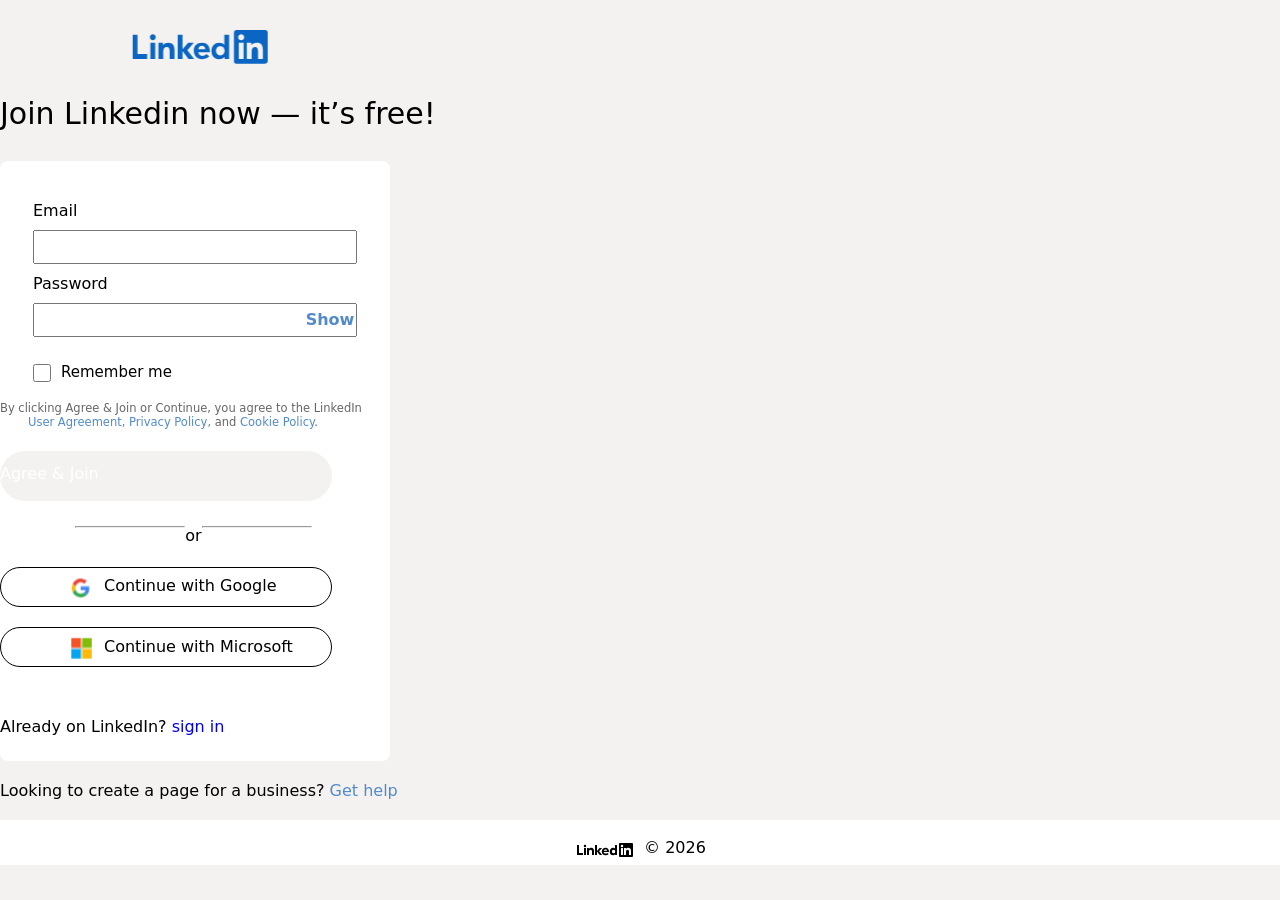
<file: Linkedin/index.html>
<!DOCTYPE html>
<html lang="en">

<head>
    <meta charset="UTF-8">
    <meta name="viewport" content="width=device-width, initial-scale=1.0">
    <title>Join Linedin</title>
    <link rel="stylesheet" href="style.css">
    <link rel="shortcut icon" href="fevicon1.png" type="image/x-icon">
</head>

<body>
    <div class="logo">
        <img class="logo1" src="logo.png" alt="">
    </div>
    <div class="sub-heading">
        <p>Join Linkedin now — it’s free!</p>
    </div>
    <div class="container">
        <div class="email-box">
            <p style="padding-top: 40px;" class="Email">Email</p>
            <input class="input1" type="text">
        </div>
        <div class="password-box">
            <p style="padding-top: 10px;" class="pass">Password</p>
            <div class="flex">
                <input class="input1" type="text"> <span
                    style="color: #528acb; margin-top: 17px; margin-left: -51px; cursor: pointer; font-weight: bold;">Show</span>
            </div>
            <div class="flex2">
                <input class="check-box" type="checkbox" name="" id="">
                <p style="font-size: 15px; margin-left: 10px; margin-top: 1px;">Remember me</p>
            </div>
        </div>
        <div class="text1">
            <p style="color: #666666;">By clicking Agree & Join or Continue, you agree to the LinkedIn <br /> <span
                    style="margin-left: 28px; margin-top: 3px; color: #528acb;">User Agreement, Privacy Policy,</span>
                and <span style="color: #528acb; margin-top: 3px;">Cookie Policy</span>.</p>
        </div>
        <div class="btn1">
            <p style="justify-self: center; padding-top: 13px;">Agree & Join</p>
        </div>
        <div class="text2">
            <hr style="width: 35%; height: 0px;" />
            <p>or</p>
            <hr style="width: 35%; height: 0px;" />
        </div>
        <div style="border-color: 3px solid #000;" class="google">
            <img style="width: 25px; height: 25px; margin-left: 68px; margin-top: 6px;" src="google.png" alt="">
            <p style="margin-top: 8px; margin-left: 10px;">Continue with Google</p>
        </div>
        <div style="border-color: 3px solid #000;" class="micro">
            <img style="width: 25px; height: 25px; margin-left: 68px; margin-top: 8px;" src="microsoft.png" alt="">
            <p style="margin-top: 9px; margin-left: 10px;">Continue with Microsoft</p>
        </div>
        <div class="text3">
            <p> Already on LinkedIn? <span style="  cursor: pointer; color: #528acb;"><a style="text-decoration: none;"
                        href="login.html">sign in</a> </span></p>
        </div>
    </div>
    <div class="text4">
        <p>Looking to create a page for a business? <span style=" cursor: pointer; color: #528acb;"> Get help</span></p>
    </div>
    <div class="footer">
        <div class="logo2">
            <img class="logo2" src="logo2.png" alt="">
        </div>
        <div class="texts">
            <p style="margin-top: 18px; margin-left: 10px;">© 2026 </p>

        </div>
    </div>

</body>

</html>
</file>
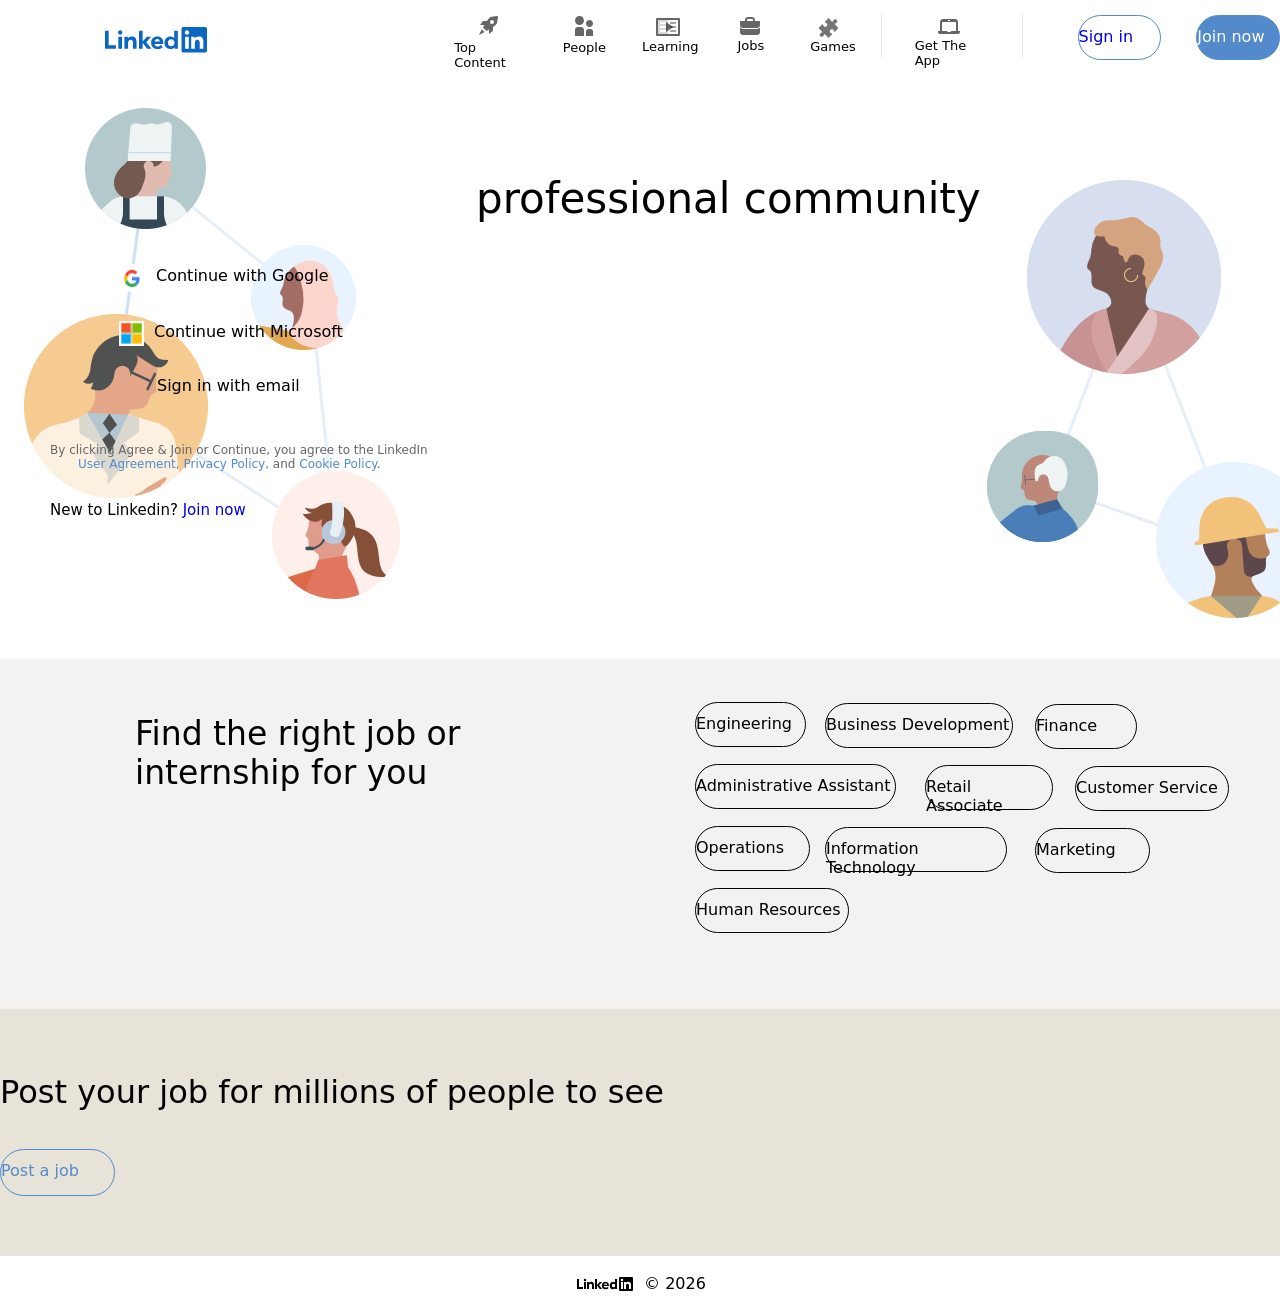
<file: Linkedin/login.html>
<!DOCTYPE html>
<html lang="en">

<head>
    <meta charset="UTF-8">
    <meta name="viewport" content="width=device-width, initial-scale=1.0">
    <title>Linkedin login or sign up</title>
    <link rel="stylesheet" href="login.css">
    <link rel="shortcut icon" href="fevicon1.png" type="image/x-icon">
</head>

<body>
    <header>
        <div class="nav">
            <div class="logo">
                <img class="logo1" src="logo1.png" alt="">
            </div>
            <div class="icon1">
                <img style="padding-left: 23px;" src="icon1.png" alt="">
                <p style="font-size: 13px;">Top Content</p>
            </div>
            <div class="icon2">
                <img style="padding-left: 23px;" src="icon 2.png" alt="">
                <p style="font-size: 13px; margin-left: 16px; margin-top: -3px;">People</p>
            </div>
            <div class="icon3">
                <img style="padding-left: 27px;" src="icon 3.png" alt="">
                <p style="font-size: 13px; margin-left: 16px; margin-top: -3px;">Learning </p>
            </div>
            <div class="icon4">
                <img style="padding-left: 25px;" src="icon 4.png" alt="">
                <p style="font-size: 13px; margin-left: 24px; margin-top: -3px;">Jobs</p>
            </div>
            <div class="icon5">
                <img style="padding-left: 30px;" src="icon 5.png" alt="">
                <p style="font-size: 13px; margin-left: 24px; margin-top: -3px;">Games</p>
            </div>
            <div class="Line" style="border-left:1px solid #ebebeb; height:45px; margin-top: 13px; margin-left: 25px;"></div>
            <div class="icon6">
                <img style="padding-left: 32px;" src="icon 6.png" alt="">
                <p style="font-size: 13px; margin-left: 11px; margin-top: -3px;">Get The App</p>
            </div>
            <div  class="Line"  style="border-left:1px solid #ebebeb; height:45px; margin-top: 13px; margin-left: 32px;"></div>
            <div class="btn1">
                <p style="justify-self: center; margin-top: 11px;"> <a style="text-decoration: none;" href="login.html">Sign in</a> </p>
            </div>
            <div class="btn2">
                <p style="justify-self: center; margin-top: 11px;">Join now</p>
            </div>
        </div>
    </header>
    <p class="text1">Welcome to your <br /></p> <span class="text01"> professional community</span>
    <div class="bg-1">
        <img class="bg1" src="bg-1.png" alt="">
    </div>
    <div class="bg-2">
        <img class="bg2" src="bg-2.png" alt="">
    </div>
    <div style="border-color: 3px solid #000;" class="google">
        <img style="width: 28px; height: 28px; margin-left:  68px; border-radius: 100px; margin-top: 6px;"
            src="google-2.png" alt="">
        <p style="margin-top: 8px; margin-left: 10px;"> <a style="text-decoration: none; color: black; " href="dashboard.html">Continue with Google</a> </p>
    </div>
    <div style="border-color: 3px solid #000;" class="micro">
        <img class="img1" style="width: 25px; height: 25px; margin-left: 68px; margin-top: 8px;" src="microsoft.png" alt="">
        <p class="img-t" style="margin-top: 9px; margin-left: 10px;"> <a style="text-decoration: none; color: black; " href="dashboard.html">Continue with Microsoft</a> </p>
    </div>
    <div style="border-color: 3px solid #000;" class="sign">
        <p style="margin-top: 9px; margin-left: 106px;"> <a style="text-decoration: none; color: black;" href="dashboard.html">Sign in with email</a> </p>
    </div>
    <div class="text2">
        <p style="color: #666666;">By clicking Agree & Join or Continue, you agree to the LinkedIn <br /> <span
                style="margin-left: 28px; margin-top: 3px; color: #528acb;">User Agreement, Privacy Policy,</span>
            and <span style="color: #528acb; margin-top: 3px;">Cookie Policy</span>.</p>
    </div>
    <div class="text3">
        <p>New to Linkedin?<span style="color: #528acb; cursor: pointer;"> <a style="text-decoration: none;"
                    href="index.html">Join now</a> </span> </p>
    </div>
    <div class="bg3">
        <img class="bg3" src="bg-3.png" alt="">
    </div>
    <div class="footer1">
        <div class="text4">
            Find the right job or<br /> internship for you
        </div>
        <div class="ints">
            <div class="int-1">
                <p style="justify-self: center; margin-top: 11px;">Engineering</p>
            </div>
            <div class="int-2">
                <p style="justify-self: center; margin-top: 11px;">Business Development</p>
            </div>
            <div class="int-3">
                <p style="justify-self: center; margin-top: 11px;">Finance</p>
            </div>
            <div class="int-4">
                <p style="justify-self: center; margin-top: 11px;">Administrative Assistant</p>
            </div>
            <div class="int-5">
                <p style="justify-self: center; margin-top: 11px;">Retail Associate</p>
            </div>
            <div class="int-6">
                <p style="justify-self: center; margin-top: 11px;">Customer Service</p>
            </div>
            <div class="int-7">
                <p style="justify-self: center; margin-top: 11px;">Operations</p>
            </div>
            <div class="int-8">
                <p style="justify-self: center; margin-top: 11px;">Information Technology</p>
            </div>
            <div class="int-9">
                <p style="justify-self: center; margin-top: 11px;">Marketing</p>
            </div>
            <div class="int-10">
                <p style="justify-self: center; margin-top: 11px;">Human Resources</p>
            </div>
        </div>
    </div>
    <div class="footer2">
        <div class="text7">
            <p> Post your job for millions of people to see</p>
        </div>
    </div>
    <div class="btn3">
        <p style="justify-self: center; margin-top: 11px;">Post a job</p>
    </div>
    <div class="main-footer">
        <div class="logo2">
            <img style="margin-top: 18px;" class="logo2" src="logo2.png" alt="">
        </div>
        <div class="texts">
            <p style="margin-top: 18px; margin-left: 10px;">© 2026 </p>

        </div>
    </div>


</body>

</html>
</file>
<file: Linkedin/style.css>
* {
    padding: 0%;
    margin: 0%;
    box-sizing: border-box;
    font-family: -apple-system, system-ui, BlinkMacSystemFont,
        "Segoe UI", Roboto, "Helvetica Neue", Arial, sans-serif;
}

body {
    background-color: #f3f2f0;
}

.logo1 {
    margin-left: 120px;
    margin-top: 20px;
}

.sub-heading {
    justify-self: center;
    margin-top: 20px;
    font-size: 30px;
}

.container {
    width: 390px;
    height: 600px;
    margin-top: 30px;
    background-color: white;
    justify-self: center;
    border-radius: 8px;
}

.Email {
    padding-left: 33px;
}

.input1 {
    margin-left: 33px;
    margin-top: 10px;
    width: 83%;
    height: 34px;

}

.pass {
    padding-left: 33px;
}

.flex {
    display: flex;
}

.check-box {
    width: 18px;
    height: 22px;
    accent-color: #088b4e;
}

.flex2 {
    display: flex;
    margin-left: 33px;
    margin-top: 25px;
}

.text1 {
    font-size: 11.5px;
    justify-self: center;
    margin-top: 17px;
}

.btn1 {
    width: 85%;
    height: 50px;
    background-color: #f3f2f0;
    justify-self: center;
    margin-top: 22px;
    border-radius: 25px;
    color: white;
    cursor: pointer;
}

.btn1:hover {
    background-color: #004182;
}
.text2{
    display: flex;
    margin-top: 25px;
    margin-left: 75px;
}

.google {
    width: 85%;
    height: 40px;
    border:1px solid  black;
    justify-self: center;
    margin-top: 22px;
    border-radius: 25px;
    color: black;
    cursor: pointer;
    display: flex;
}
.micro {
    width: 85%;
    height: 40px;
    border:1px solid  black;
    justify-self: center;
    margin-top: 20px;
    border-radius: 25px;
    color: black;
    cursor: pointer;
    display: flex;
}
.text3{
    margin-top: 50px;
    justify-self: center;
}
.text4{
    justify-self: center;
    margin-top: 20px;
    margin-bottom: 20px;
}
.footer{
    width: 100%;
    height: 45px;
    background-color: white;
    display: flex;
    justify-content: center;
}
.logo2 {

    margin-top: 10px;
}
@media screen and (max-width: 780px) {
    .logo1{
        justify-content: center;
        justify-self: center;
        margin-left: 33%;
    }
}
</file>
<file: Linkedin/login.css>
* {
    padding: 0%;
    margin: 0%;
    box-sizing: border-box;
    font-family: -apple-system, system-ui, BlinkMacSystemFont,
        "Segoe UI", Roboto, "Helvetica Neue", Arial, sans-serif;
}

.nav {
    width: 100%;
    height: 75px;
    background-color: white;
    position: fixed;
    display: flex;
}

.logo1 {
    margin-left: 100px;
    margin-top: 23px;
}

.icon1 {
    margin-left: 19%;
    margin-top: 14px;
}

.icon2 {
    margin-left: 20px;
    margin-top: 11px;
}

.icon3 {
    margin-left: 20px;
    margin-top: 15px;
}

.icon4 {
    margin-left: 15px;
    margin-top: 15px;
}

.icon5 {
    margin-left: 22px;
    margin-top: 15px;
}

.icon6 {
    margin-left: 22px;
    margin-top: 15px;
}

.btn1 {
    width: 7%;
    height: 45px;
    color: #528acb;
    border: 1px solid #528acb;
    background-color: white;
    border-radius: 24px;
    margin-left: 55px;
    margin-top: 15px;
    cursor: pointer;
}

.btn2 {
    width: 7%;
    height: 45px;
    color: white;
    border: 1px solid #528acb;
    background-color: #528acb;
    border-radius: 24px;
    margin-left: 35px;
    margin-top: 15px;
    cursor: pointer;
}

.text1 {
    justify-self: center;
    font-size: 42px;
    padding-top: 125px;
    margin-left: 50px;
}

.text01 {
    justify-self: center;
    font-size: 42px;
    padding-top: 125px;
    margin-left: 476px;
}

.bg1 {
    margin-top: -130px;
    margin-left: 20px;
}

.bg2 {
    margin-top: -820px;
    margin-left: 980px;
    margin-right: -20px;
}

.google {
    width: 25%;
    height: 40px;
    /* border:1px solid  black; */
    justify-self: center;
    margin-top: -372px;
    border-radius: 25px;
    margin-left: 50px;
    color: white;
    background-color: #528acb;
    cursor: pointer;
    display: flex;
}

.micro {
    width: 25%;
    height: 40px;
    border: 1px solid black;
    justify-self: center;
    margin-top: 14px;
    /* margin-top: -322px; */
    border-radius: 25px;
    margin-left: 50px;
    color: black;
    cursor: pointer;
    display: flex;
}

.sign {
    width: 25%;
    height: 40px;
    border: 1px solid black;
    justify-self: center;
    margin-top: 14px;
    /* margin-top: -322px; */
    border-radius: 25px;
    margin-left: 50px;
    color: black;
    cursor: pointer;
    display: flex;
}

.text2 {
    font-size: 12px;
    justify-self: center;
    margin-top: 37px;
    margin-left: 50px;
}

.text3 {
    font-size: 15px;
    justify-self: center;
    margin-top: 30px;
    margin-left: 50px;
}

.footer1 {
    width: 100%;
    height: 350px;
    background-color: #f3f2f0;
    margin-top: 140px;
}

.text4 {

    font-size: 33px;
    padding-top: 55px;
    margin-left: 135px;
}

.int-1 {
    width: 8.7%;
    height: 45px;
    color: black;
    border: 1px solid black;
    background-color: #f3f2f0;
    border-radius: 24px;
    margin-left: 695px;
    margin-top: -90px;
    cursor: pointer;
}

.int-2 {
    width: 14.7%;
    height: 45px;
    color: black;
    border: 1px solid black;
    background-color: #f3f2f0;
    border-radius: 24px;
    margin-left: 825px;
    margin-top: -44px;
    cursor: pointer;
}

.int-3 {
    width: 8%;
    height: 45px;
    color: black;
    border: 1px solid black;
    background-color: #f3f2f0;
    border-radius: 24px;
    margin-left: 1035px;
    margin-top: -44px;
    cursor: pointer;
}

.int-4 {
    width: 15.7%;
    height: 45px;
    color: black;
    border: 1px solid black;
    background-color: #f3f2f0;
    border-radius: 24px;
    margin-left: 695px;
    margin-top: 15px;
    cursor: pointer;
}

.int-5 {
    width: 10%;
    height: 45px;
    color: black;
    border: 1px solid black;
    background-color: #f3f2f0;
    border-radius: 24px;
    margin-left: 925px;
    margin-top: -44px;
    cursor: pointer;
}

.ints :hover {
    background-color: #f1ece5;
}

.int-6 {
    width: 12%;
    height: 45px;
    color: black;
    border: 1px solid black;
    background-color: #f3f2f0;
    border-radius: 24px;
    margin-left: 1075px;
    margin-top: -44px;
    cursor: pointer;
}

.int-7 {
    width: 9%;
    height: 45px;
    color: black;
    border: 1px solid black;
    background-color: #f3f2f0;
    border-radius: 24px;
    margin-left: 695px;
    margin-top: 15px;
    cursor: pointer;
}

.int-8 {
    width: 14.2%;
    height: 45px;
    color: black;
    border: 1px solid black;
    background-color: #f3f2f0;
    border-radius: 24px;
    margin-left: 825px;
    margin-top: -44px;
    cursor: pointer;
}

.int-9 {
    width: 9%;
    height: 45px;
    color: black;
    border: 1px solid black;
    background-color: #f3f2f0;
    border-radius: 24px;
    margin-left: 1035px;
    margin-top: -44px;
    cursor: pointer;
}

.int-10 {
    width: 12%;
    height: 45px;
    color: black;
    border: 1px solid black;
    background-color: #f3f2f0;
    border-radius: 24px;
    margin-left: 695px;
    margin-top: 15px;
    cursor: pointer;
}

.footer2 {
    width: 100%;
    height: 250px;
    background-color: #e7e3d8;
    margin-top: 0px;
}

.text7 {
    justify-self: center;
    font-size: 32px;
    padding-top: 5%;
}

.btn3 {
    width: 9%;
    height: 47px;
    color: #528acb;
    border: 1px solid #528acb;
    background-color: #e7e3d8;
    border-radius: 24px;
    cursor: pointer;
    justify-self: center;
    margin-top: -110px;
}

.main-footer {
    width: 100%;
    height: 45px;
    background-color: white;
    display: flex;
    margin-top: 60px;
    justify-content: center;
}

.bg3 {
    display: none;
}

@media screen and (max-width: 980px) {
    .nav {
        width: 100%;
    }
    .logo1{
        margin-left: 10px;
    }

    .icon1 {
        display: none;
    }

    .icon2 {
        display: none;
    }

    .icon3 {
        display: none;
    }

    .icon4 {
        display: none;
    }

    .icon5 {
        display: none;
    }

    .icon6 {
        display: none;
    }

    .line {
        display: hidden;
    }
    .btn1{
        margin-left: -16px;
        width: 20%;
    }
     .btn2{
        width: 20%;
    }
    .bg1{
        display: none;
    }
      .bg2{
        display: none;
    }
    .google{
        margin-top: 50px;
        width: 355px;
        margin-left: 25px;
        justify-self: center;
    }
    .text1{
        font-size: 25px;

    }
       .text01{
        font-size: 25px;
       padding-left: 60px;
        margin-left: -1px;
        margin-right: -80px;
        justify-self: center;
    }
      .micro{
        width: 95%;
        width: 355px;
        margin-left: 25px;
    }
    .img1{
        margin-left: -20px;
    }
    .sign{
        width: 95%;
        width: 355px;
        margin-left: 25px;
    }
    .text2{
        font-size: 9.9px;
    }
    .bg3{
        display: inline;
        width: 100%;
        height: 60%;
        margin-left: 20px;
        margin-top: 40px;
    }
    .footer1{
        display: none;
    }
    .footer2{
        display: none;
    }
    .text7{
        display: none;
        margin-top: 300px;
    }
    .logo2{
        margin-left: 20px;
    }
    .btn3{
        display: none;
    }
}
</file>
